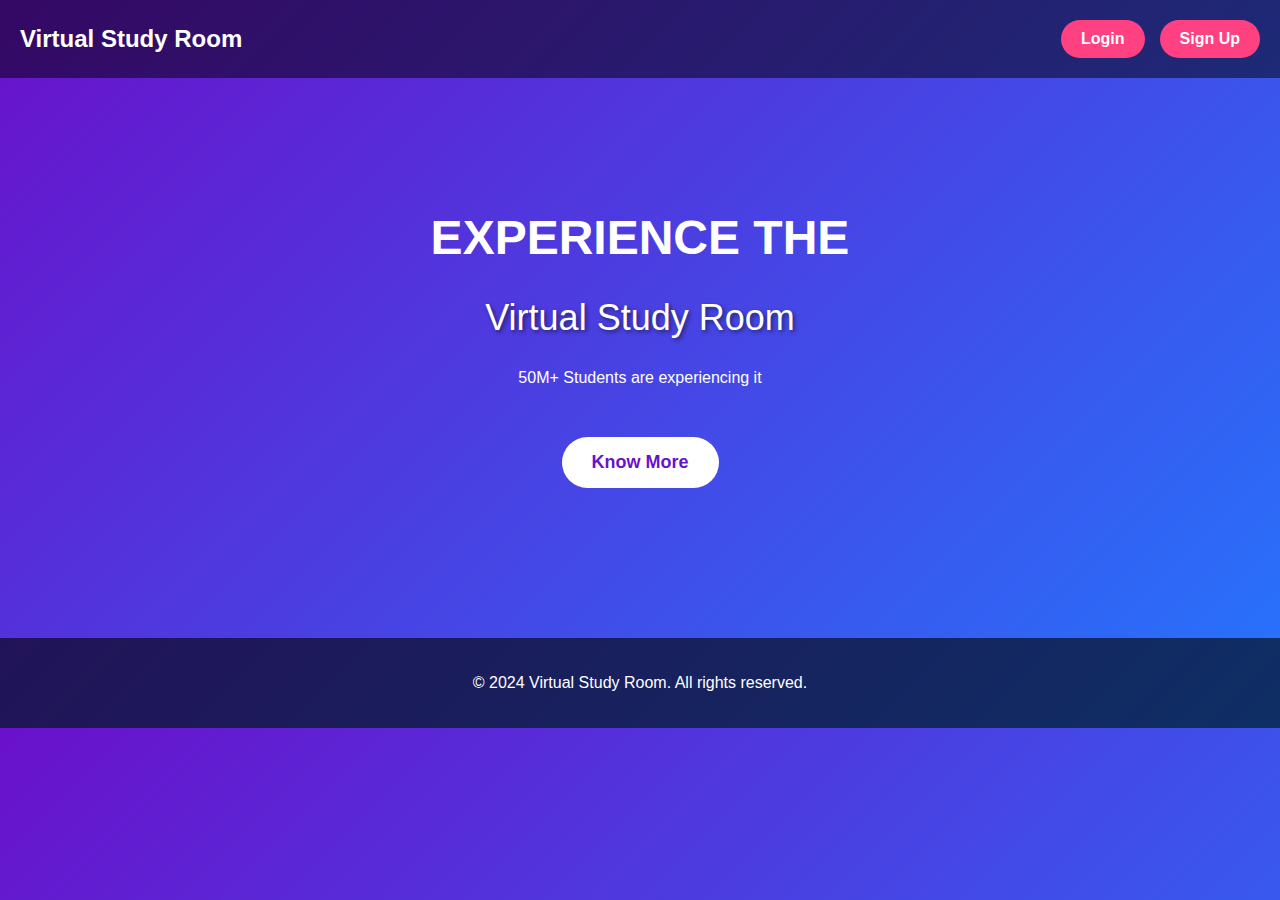
<file: index.html>
<!DOCTYPE html>
<html lang="en">
<head>
    <meta charset="UTF-8">
    <meta name="viewport" content="width=device-width, initial-scale=1.0">
    <title>Virtual Study Room</title>
    <style>
        body {
            margin: 0;
            font-family: 'Arial', sans-serif;
            background: linear-gradient(135deg, #6a11cb, #2575fc);
            color: white;
        }

        /* Header styles */
        header {
            display: flex;
            justify-content: space-between;
            align-items: center;
            padding: 20px;
            background-color: rgba(0, 0, 0, 0.5);
        }

        header h1 {
            font-size: 24px;
            margin: 0;
        }

        header .nav-buttons {
            display: flex;
            gap: 15px;
        }

        header .nav-buttons a {
            text-decoration: none;
            color: white;
            padding: 10px 20px;
            border-radius: 20px;
            background-color: #ff4081;
            font-weight: bold;
            transition: background-color 0.3s;
        }

        header .nav-buttons a:hover {
            background-color: #e91e63;
        }

        /* Main content styles */
        .main {
            text-align: center;
            padding: 100px 20px;
        }

        .main h1 {
            font-size: 48px;
            font-weight: bold;
        }

        .main h2 {
            font-size: 36px;
            font-weight: lighter;
            text-shadow: 2px 2px 4px rgba(0, 0, 0, 0.5);
        }

        .cta {
            margin-top: 50px;
        }

        .cta button {
            padding: 15px 30px;
            border: none;
            border-radius: 50px;
            background-color: white;
            color: #6a11cb;
            font-size: 18px;
            font-weight: bold;
            cursor: pointer;
            transition: transform 0.3s, box-shadow 0.3s;
        }

        .cta button:hover {
            transform: scale(1.1);
            box-shadow: 0px 8px 15px rgba(0, 0, 0, 0.3);
        }

        /* Footer */
        footer {
            margin-top: 50px;
            text-align: center;
            padding: 20px;
            background-color: rgba(0, 0, 0, 0.6);
        }
    </style>
</head>
<body>

<header>
    <h1>Virtual Study Room</h1>
    <div class="nav-buttons">
        <a href="login.html">Login</a>
        <a href="register.html">Sign Up</a>
    </div>
</header>

<section class="main">
    <h1>EXPERIENCE THE</h1>
    <h2>Virtual Study Room</h2>
    <p>50M+ Students are experiencing it</p>
    <div class="cta">
        <button onclick="window.location.href='about.html'">Know More</button>
    </div>
</section>

<footer>
    <p>&copy; 2024 Virtual Study Room. All rights reserved.</p>
</footer>

</body>
</html>
</file>
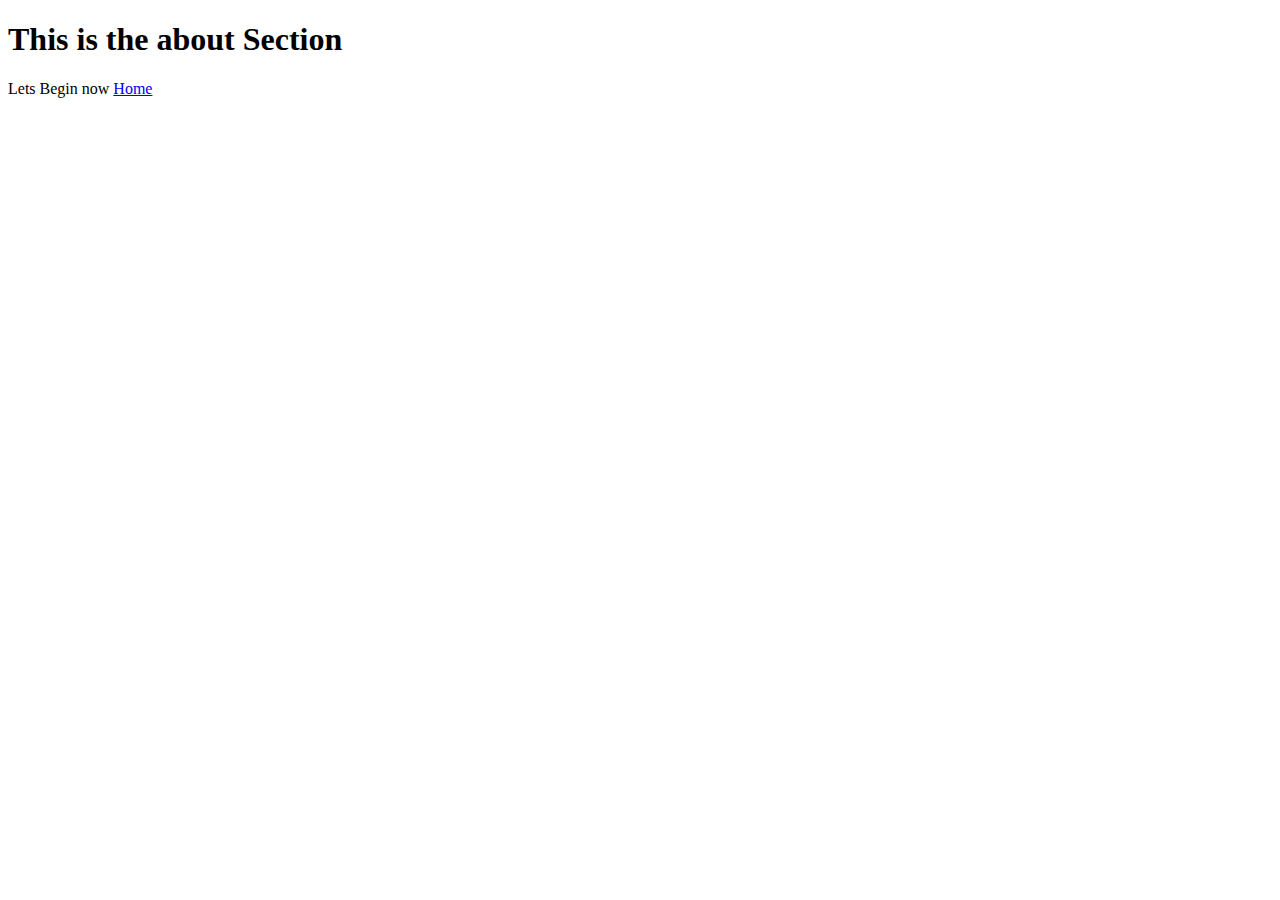
<file: about.html>
<!DOCTYPE html>
<html lang="en">
<head>
    <meta charset="UTF-8">
    <meta name="viewport" content="width=device-width, initial-scale=1.0">
    <title>About Section</title>
    
    <link rel="stylesheet" href="style.css">
</head>
<body>
    <h1> This is the about Section</h1>
    <p>Lets Begin now <a href="index.html"> Home</a></p>
</body>
</html>
</file>
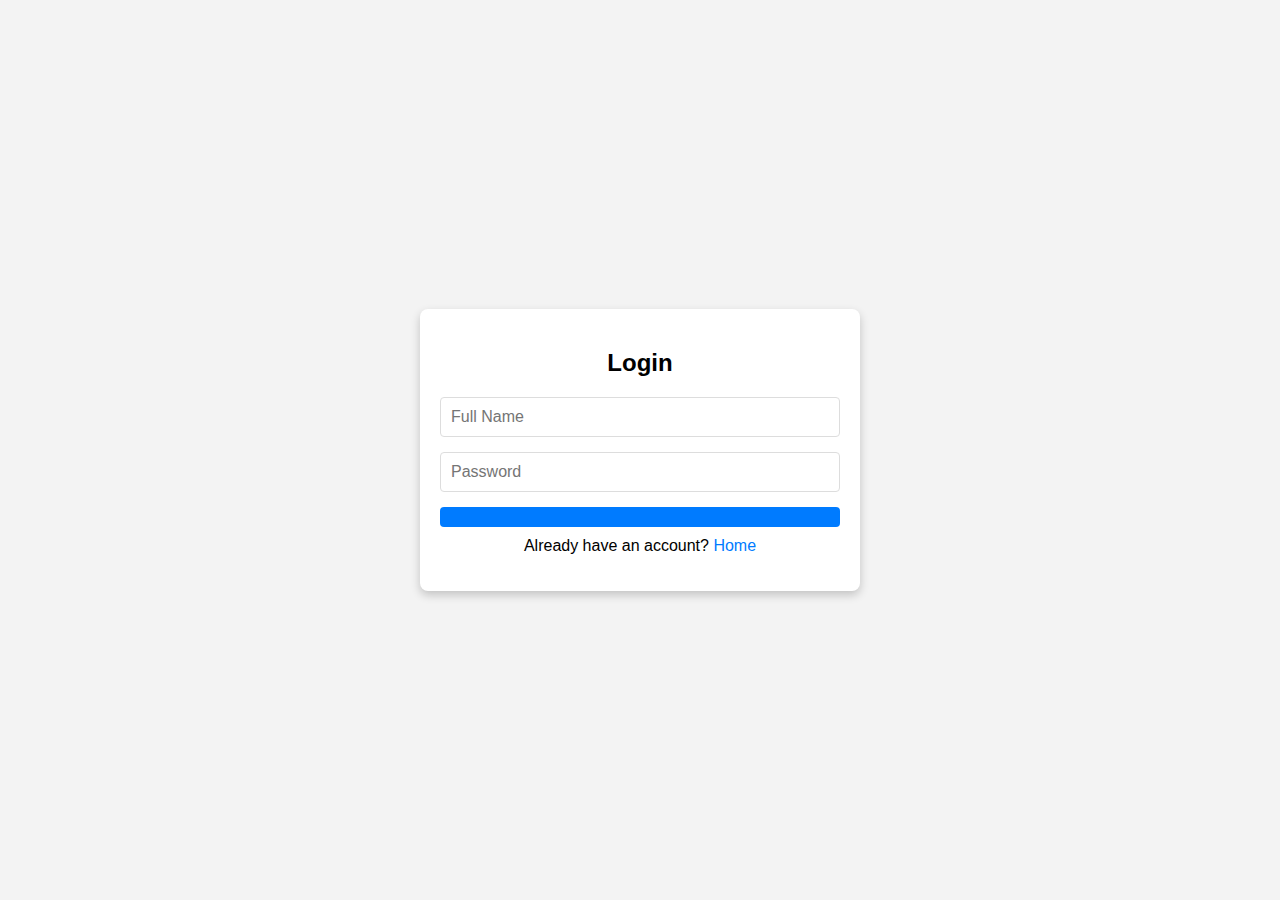
<file: login.html>
<!DOCTYPE html>
<html lang="en">
<head>
    <title>Login Page</title>
    <!-- <link rel="stylesheet" href="style.css"> -->
</head>
<body>
            <div class="container">
            <div class="form-container" id="register-form">
                <h2>Login</h2>
                <form onsubmit="handleRegistration(event)">
                    <input type="text" id="register-name" placeholder="Full Name" required>
                   
                    <input type="password" id="register-password" placeholder="Password" required>

                    <button type="submit"></button>
                </form>
                <p>Already have an account? <a href="index.html">Home</a></p>
            </div>
        </div>
    
</body>
<style>
           body {
    font-family: Arial, sans-serif;
    background-color: #f3f3f3;
    margin: 0;
    padding: 0;
    display: flex;
    justify-content: center;
    align-items: center;
    height: 100vh;
}
.container {
    width: 100%;
    max-width: 400px;
    background: #fff;
    padding: 20px;
    border-radius: 8px;
    box-shadow: 0 4px 10px rgba(0, 0, 0, 0.2);
}
h2 {
    text-align: center;
    margin-bottom: 20px;
}

form {
    display: flex;
    flex-direction: column;
}
input {
    margin-bottom: 15px;
    padding: 10px;
    font-size: 16px;
    border: 1px solid #ddd;
    border-radius: 4px;
}

button {
    padding: 10px;
    font-size: 16px;
    background-color: #007bff;
    color: white;
    border: none;
    border-radius: 4px;
    cursor: pointer;
}

button:hover {
    background-color: #0056b3;
}

p {
    text-align: center;
    margin-top: 10px;
}

a {
    color: #007bff;
    text-decoration: none;
}

a:hover {
    text-decoration: underline;
}
</style>
</html>
</file>
<file: style.css>
/* body {
    font-family: Arial, sans-serif;
    background-color: #f3f3f3;
    margin: 0;
    padding: 0;
    display: flex;
    justify-content: center;
    align-items: center;
    height: 100vh;
}

.container {
    width: 100%;
    max-width: 400px;
    background: #fff;
    padding: 20px;
    border-radius: 8px;
    box-shadow: 0 4px 10px rgba(0, 0, 0, 0.2);
}

h2 {
    text-align: center;
    margin-bottom: 20px;
}

form {
    display: flex;
    flex-direction: column;
}

input {
    margin-bottom: 15px;
    padding: 10px;
    font-size: 16px;
    border: 1px solid #ddd;
    border-radius: 4px;
}

button {
    padding: 10px;
    font-size: 16px;
    background-color: #007bff;
    color: white;
    border: none;
    border-radius: 4px;
    cursor: pointer;
}

button:hover {
    background-color: #0056b3;
}

p {
    text-align: center;
    margin-top: 10px;
}

a {
    color: #007bff;
    text-decoration: none;
}

a:hover {
    text-decoration: underline;
} */
</file>
